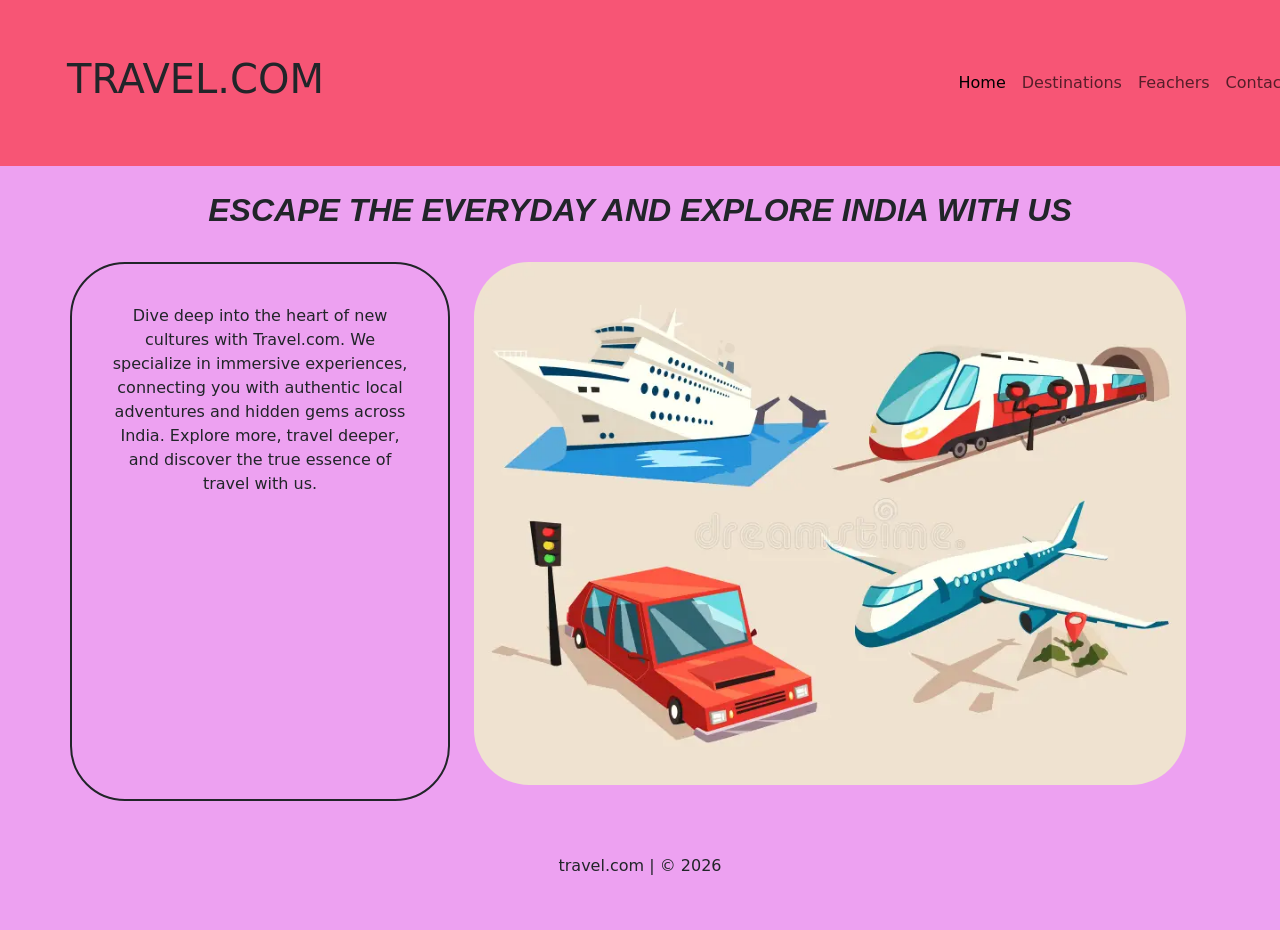
<file: index.html>
<!DOCTYPE html>
<html lang="en">

<head>
    <meta charset="UTF-8">
    <meta name="viewport" content="width=device-width, initial-scale=1.0">
    <title>EXPLORE INDIA WITH US</title>
    <link href="https://cdn.jsdelivr.net/npm/bootstrap@5.3.8/dist/css/bootstrap.min.css" rel="stylesheet"
        integrity="sha384-sRIl4kxILFvY47J16cr9ZwB07vP4J8+LH7qKQnuqkuIAvNWLzeN8tE5YBujZqJLB" crossorigin="anonymous">
    <link rel="stylesheet" href="styling/styling.css">
</head>


<body>
    <header>
        <div class="container-fluid parent">
            <div class="row child1">
                <div class="col-xl-9 col-lg-6 col-md-8">
                    <div class="container ">
                        <h1>TRAVEL.COM</h1>
                    </div>
                </div>

                <div class="col-xl-3 col-lg-6 col-md-4">
                    <div class="child">
                        <nav class="navbar navbar-expand-lg ">
                            <div class="child3">
                                <button class="navbar-toggler" type="button" data-bs-toggle="collapse"
                                    data-bs-target="#navbarNav" aria-controls="navbarNav" aria-expanded="false"
                                    aria-label="Toggle navigation center">
                                    <span class="navbar-toggler-icon"></span>
                                </button>
                            </div>
                            <div class="collapse navbar-collapse" id="navbarNav">
                                <ul class="navbar-nav">
                                    <li class="nav-item">
                                        <a class="nav-link active" aria-current="page" href="index.html">Home</a>
                                    </li>
                                    <li class="nav-item">
                                        <a class="nav-link" href="destination.html">Destinations</a>
                                    </li>
                                    <li class="nav-item">
                                        <a class="nav-link" href="feachers.html">Feachers</a>
                                    </li>
                                    <li class="nav-item">
                                        <a class="nav-link" href="conatcts.html">Contacts</a>
                                    </li>
                                </ul>
                            </div>
                        </nav>
                    </div>
                    
                </div>
            </div>
        </div>
    </header>

    <main>
        <div>
            <h2>ESCAPE THE EVERYDAY AND EXPLORE INDIA WITH US</h2>
        </div>
        <div>
            <section>
                <div class="container">
                    <div class="row ">
                        <div class="child4 col-xl-4 col-lg-4 col-md-12">
                            <p> Dive deep into the heart of new cultures with Travel.com. We specialize in immersive
                                experiences, connecting you with authentic local adventures and hidden gems across
                                India. Explore more, travel deeper, and discover the true essence of travel with us.
                            </p>
                        </div>
                        <div class="col-xl-8 col-lg-8 col-md-12">
                            <div class="container">
                                <figure>
                                    <img class="image1" src="images/travel common.jpg" alt="Intro pic">
                                </figure>
                            </div>
                        </div>
                    </div>
                </div>
            </section>
        </div>
    </main>

    <footer>
        <p>
        <h6> travel.com | &copy; 2026 </h6>
        </p>
    </footer>

    <script src="https://cdn.jsdelivr.net/npm/bootstrap@5.3.8/dist/js/bootstrap.bundle.min.js"
        integrity="sha384-FKyoEForCGlyvwx9Hj09JcYn3nv7wiPVlz7YYwJrWVcXK/BmnVDxM+D2scQbITxI"
        crossorigin="anonymous"></script>
</body>

</html>
</file>
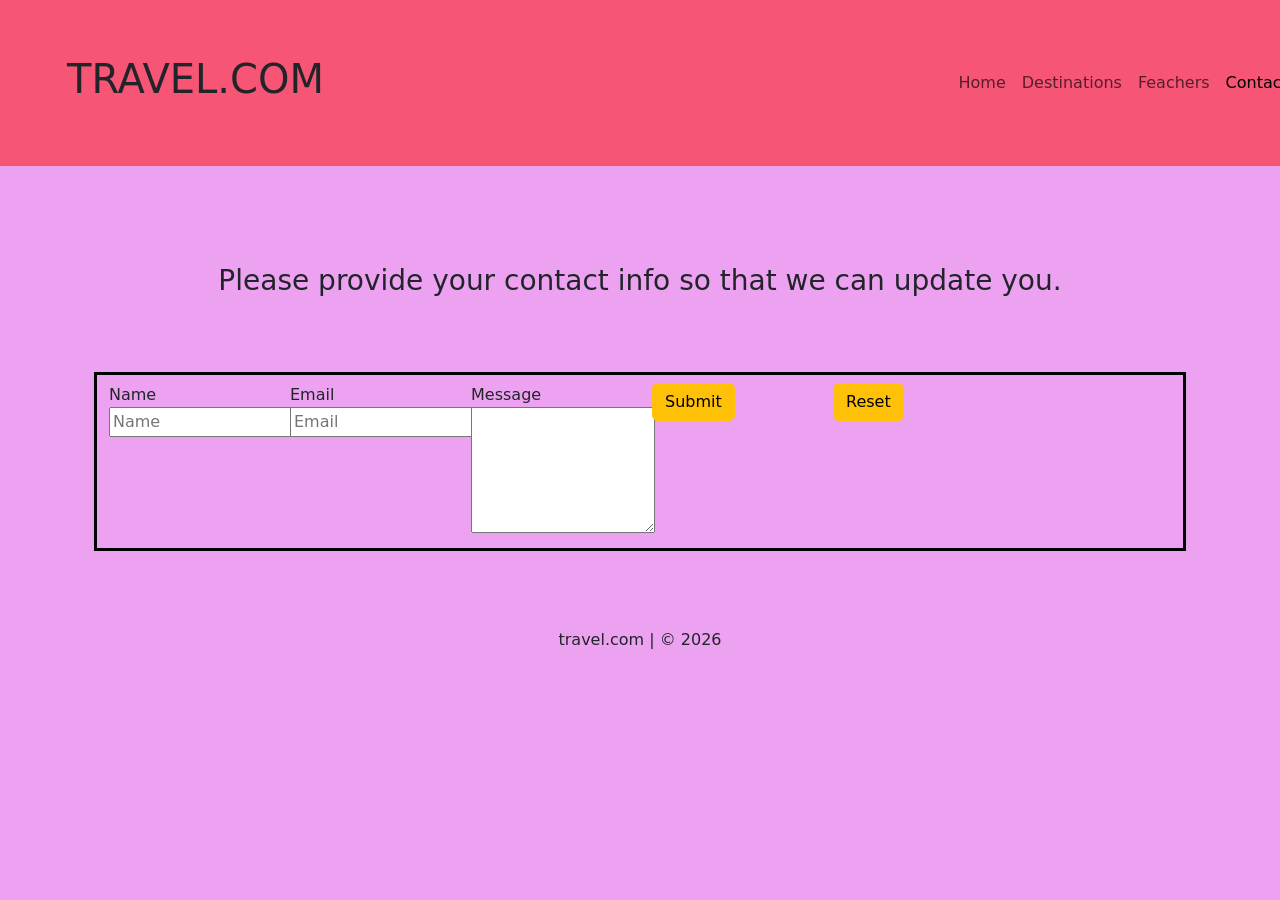
<file: conatcts.html>
<!DOCTYPE html>
<html lang="en">

<head>
    <meta charset="UTF-8">
    <meta name="viewport" content="width=device-width, initial-scale=1.0">
    <title>EXPLORE INDIA WITH US</title>
    <link href="https://cdn.jsdelivr.net/npm/bootstrap@5.3.8/dist/css/bootstrap.min.css" rel="stylesheet"
        integrity="sha384-sRIl4kxILFvY47J16cr9ZwB07vP4J8+LH7qKQnuqkuIAvNWLzeN8tE5YBujZqJLB" crossorigin="anonymous">
    <link rel="stylesheet" href="styling/styling.css">
</head>


<body>
    <header>
        <div class="container-fluid parent">
            <div class="row child1">
                <div class="col-xl-9 col-lg-6 col-md-8">
                    <div class="container ">
                        <h1>TRAVEL.COM</h1>
                    </div>
                </div>

                <div class="col-xl-3 col-lg-6 col-md-4">
                    <div class="child">
                        <nav class="navbar navbar-expand-lg ">
                            <div class="child3">
                                <button class="navbar-toggler" type="button" data-bs-toggle="collapse"
                                    data-bs-target="#navbarNav" aria-controls="navbarNav" aria-expanded="false"
                                    aria-label="Toggle navigation center">
                                    <span class="navbar-toggler-icon"></span>
                                </button>
                            </div>
                            <div class="collapse navbar-collapse" id="navbarNav">
                                <ul class="navbar-nav">
                                    <li class="nav-item">
                                        <a class="nav-link" href="index.html">Home</a>
                                    </li>
                                    <li class="nav-item">
                                        <a class="nav-link" href="destination.html">Destinations</a>
                                    </li>
                                    <li class="nav-item">
                                        <a class="nav-link" href="feachers.html">Feachers</a>
                                    </li>
                                    <li class="nav-item">
                                        <a class="nav-link active" aria-current="page" href="conatcts.html">Contacts</a>
                                    </li>
                                </ul>
                            </div>
                        </nav>
                    </div>
                    
                </div>
            </div>
        </div>
    </header>

    <main>
        <div class="container py-4">
            <div>
                <h3 class="container about py-4">Please provide your contact info so that we can update you.
                </h3>
            </div>
            <div class="container">
                <form>
                    <div class="container">
                        <div class="row ">
                            <div class="col-12 col-md-12 col-lg-3 col-xl-2 py-2">
                                <label for="name">Name</label>
                                <input type="text" name="fname" id="fname" placeholder="Name" required>
                            </div>

                            <div class="col-12 col-md-12 col-lg-3 col-xl-2 py-2">
                                <label for="email">Email</label>
                                <input type="email" name="Email" placeholder="Email" required>
                            </div>

                            <div class="col-12 col-md-12 col-lg-3 col-xl-2 py-2">
                                <label for="Message">Message</label>
                                <textarea rows="5" name="Message" placeholder="Message" required>
                                </textarea>
                            </div>
                            <div class="col-12 col-md-12 col-lg-3 col-xl-2 py-2">
                                <button type="Submit" class="btn btn-warning">Submit</button>
                            </div>
                            <div class="col-12 col-md-12 col-lg-3 col-xl-2 py-2">
                                <button type="reset" class="btn btn-warning">Reset</button>
                            </div>
                        </div>
                    </div>
                </form>
            </div>
        </div>
    </main>

    <footer>
        <p>
        <h6> travel.com | &copy; 2026 </h6>
        </p>
    </footer>

    <script src="https://cdn.jsdelivr.net/npm/bootstrap@5.3.8/dist/js/bootstrap.bundle.min.js"
        integrity="sha384-FKyoEForCGlyvwx9Hj09JcYn3nv7wiPVlz7YYwJrWVcXK/BmnVDxM+D2scQbITxI"
        crossorigin="anonymous"></script>
</body>

</html>
</file>
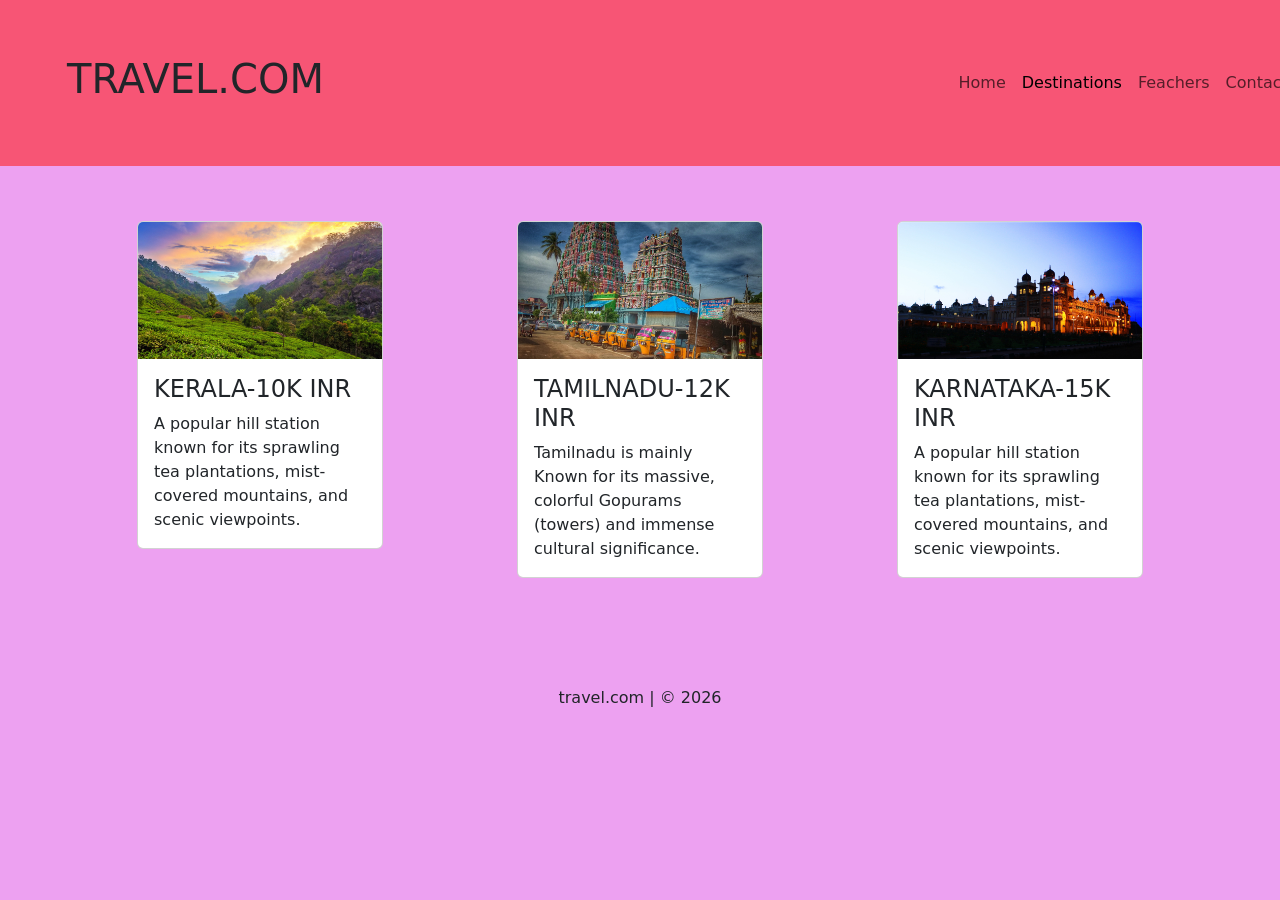
<file: destination.html>
<!DOCTYPE html>
<html lang="en">

<head>
    <meta charset="UTF-8">
    <meta name="viewport" content="width=device-width, initial-scale=1.0">
    <title>EXPLORE INDIA WITH US</title>
    <link href="https://cdn.jsdelivr.net/npm/bootstrap@5.3.8/dist/css/bootstrap.min.css" rel="stylesheet"
        integrity="sha384-sRIl4kxILFvY47J16cr9ZwB07vP4J8+LH7qKQnuqkuIAvNWLzeN8tE5YBujZqJLB" crossorigin="anonymous">
    <link rel="stylesheet" href="styling/styling.css">
</head>


<body>
    <header>
        <div class="container-fluid parent">
            <div class="row child1">
                <div class="col-xl-9 col-lg-6 col-md-8">
                    <div class="container ">
                        <h1>TRAVEL.COM</h1>
                    </div>
                </div>

                <div class="col-xl-3 col-lg-6 col-md-4">
                    <div class="child">
                        <nav class="navbar navbar-expand-lg ">
                            <div class="child3">
                                <button class="navbar-toggler" type="button" data-bs-toggle="collapse"
                                    data-bs-target="#navbarNav" aria-controls="navbarNav" aria-expanded="false"
                                    aria-label="Toggle navigation center">
                                    <span class="navbar-toggler-icon"></span>
                                </button>
                            </div>
                            <div class="collapse navbar-collapse" id="navbarNav">
                                <ul class="navbar-nav">
                                    <li class="nav-item">
                                        <a class="nav-link" href="index.html">Home</a>
                                    </li>
                                    <li class="nav-item">
                                        <a class="nav-link active" aria-current="page"
                                            href="destination.html">Destinations</a>
                                    </li>
                                    <li class="nav-item">
                                        <a class="nav-link" href="feachers.html">Feachers</a>
                                    </li>
                                    <li class="nav-item">
                                        <a class="nav-link" href="conatcts.html">Contacts</a>
                                    </li>
                                </ul>
                            </div>
                        </nav>
                    </div>
                </div>
            </div>
        </div>
    </header>
    <main>

        <div class="container">
            <div class="row">
                <div class="col-xl-4">
                    <div class="sec1">
                        <div class="card" style="width: 18rem;">
                            <img src="images/MUNNAR.jpg" class="card-img-top" alt="MUNNAR">
                            <div class="card-body">
                                <h4>KERALA-10K INR</h4>
                                <p class="card-text">A popular hill station known for its sprawling tea plantations, mist-covered mountains, and scenic viewpoints.
                                </p>
                            </div>
                        </div>
                    </div>
                </div>

                <div class="col-xl-4">
                    <div class="sec1">
                        <div class="card" style="width: 18rem;">
                            <img src="images/tamilnadu.jpg" class="card-img-top" alt="tamilnadu">
                            <div class="card-body">
                                <h4>TAMILNADU-12K INR</h4>
                                <p class="card-text">Tamilnadu is mainly Known for its massive, colorful Gopurams (towers) and immense cultural significance.
                                </p>
                            </div>
                        </div>
                    </div>
                </div>

                <div class="col-xl-4">
                    <div class="sec1">
                        <div class="card" style="width: 18rem;">
                            <img src="images/karnataka.jpg" class="card-img-top" alt="karnataka">
                            <div class="card-body">
                                <h4>KARNATAKA-15K INR</h4>
                                <p class="card-text">A popular hill station known for its sprawling tea plantations, mist-covered mountains, and scenic viewpoints.
                                </p>
                            </div>
                        </div>
                    </div>
                </div>

            </div>
        </div>
        
        
    </main>

    <footer>
        <p>
        <h6> travel.com | &copy; 2026 </h6>
        </p>
    </footer>



    <script src="https://cdn.jsdelivr.net/npm/bootstrap@5.3.8/dist/js/bootstrap.bundle.min.js"
        integrity="sha384-FKyoEForCGlyvwx9Hj09JcYn3nv7wiPVlz7YYwJrWVcXK/BmnVDxM+D2scQbITxI" crossorigin="anonymous">
        </script>
</body>

</html>
</file>
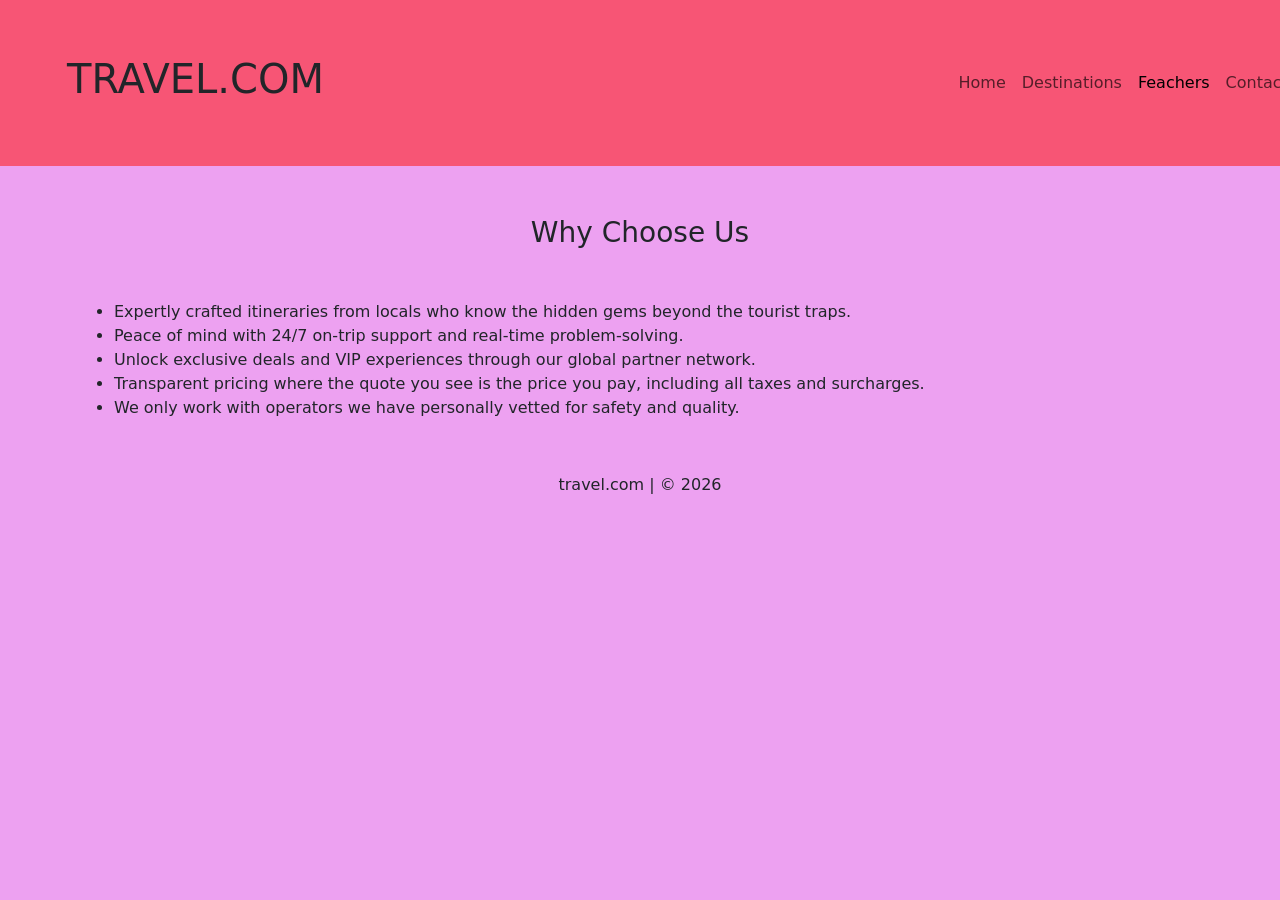
<file: feachers.html>
<!DOCTYPE html>
<html lang="en">

<head>
    <meta charset="UTF-8">
    <meta name="viewport" content="width=device-width, initial-scale=1.0">
    <title>EXPLORE INDIA WITH US</title>
    <link href="https://cdn.jsdelivr.net/npm/bootstrap@5.3.8/dist/css/bootstrap.min.css" rel="stylesheet"
        integrity="sha384-sRIl4kxILFvY47J16cr9ZwB07vP4J8+LH7qKQnuqkuIAvNWLzeN8tE5YBujZqJLB" crossorigin="anonymous">
    <link rel="stylesheet" href="styling/styling.css">
</head>


<body>
    <header>
        <div class="container-fluid parent">
            <div class="row child1">
                <div class="col-xl-9 col-lg-6 col-md-8">
                    <div class="container ">
                        <h1>TRAVEL.COM</h1>
                    </div>
                </div>

                <div class="col-xl-3 col-lg-6 col-md-4">
                    <div class="child">
                        <nav class="navbar navbar-expand-lg ">
                            <div class="child3">
                                <button class="navbar-toggler" type="button" data-bs-toggle="collapse"
                                    data-bs-target="#navbarNav" aria-controls="navbarNav" aria-expanded="false"
                                    aria-label="Toggle navigation center">
                                    <span class="navbar-toggler-icon"></span>
                                </button>
                            </div>
                            <div class="collapse navbar-collapse" id="navbarNav">
                                <ul class="navbar-nav">
                                    <li class="nav-item">
                                        <a class="nav-link" href="index.html">Home</a>
                                    </li>
                                    <li class="nav-item">
                                        <a class="nav-link" aria-current="page"
                                            href="destination.html">Destinations</a>
                                    </li>
                                    <li class="nav-item">
                                        <a class="nav-link active" aria-current="page" href="feachers.html">Feachers</a>
                                    </li>
                                    <li class="nav-item">
                                        <a class="nav-link" href="conatcts.html">Contacts</a>
                                    </li>
                                </ul>
                            </div>
                        </nav>
                    </div>
                </div>
            </div>
        </div>
    </header>

    <main>
        <div class="container">
            <h3>Why Choose Us</h3>
        </div>

        <div class="container">
            <ul>
                <li>Expertly crafted itineraries from locals who know the hidden gems beyond the tourist traps.</li>
                <li>Peace of mind with 24/7 on-trip support and real-time problem-solving.</li>
                <li>Unlock exclusive deals and VIP experiences through our global partner network.</li>
                <li>Transparent pricing where the quote you see is the price you pay, including all taxes and surcharges.</li>
                <li>We only work with operators we have personally vetted for safety and quality.</li>
            </ul>

        </div>

    </main>


    <footer>
        <p>
        <h6> travel.com | &copy; 2026 </h6>
        </p>
    </footer>



    <script src="https://cdn.jsdelivr.net/npm/bootstrap@5.3.8/dist/js/bootstrap.bundle.min.js"
        integrity="sha384-FKyoEForCGlyvwx9Hj09JcYn3nv7wiPVlz7YYwJrWVcXK/BmnVDxM+D2scQbITxI" crossorigin="anonymous">
        </script>
</body>
</file>
<file: styling/styling.css>
body{
    background: #eda1f1;
   
}

header{
    background-color: rgb(247, 85, 117);
}
.parent{
    padding: 55px;
}

/* for mobile */
@media (max-width: 768px){
    .child1{
        align-items: center;
        text-align: center;
    }
}
/* mobile end */

/* for tab */
@media (min-width: 768px) and (max-width: 1024px) {
    .child1{
        align-items: start;
    }
}
/* tab end */


@media (min-width: 768px) and (max-width: 1024px) {
    button{
        align-items: center;
        text-align: center;
    }
}

@import url('https://fonts.googleapis.com/css2?family=Lobster+Two:ital,wght@0,400;0,700;1,400;1,700&display=swap');

    h2{
    font-family: "Lobster Two", sans-serif;
    font-weight: 700;
    font-style: italic;
    }

h2{
    text-align: center;
    padding: 25px;
}

.child4{
    display: flex;
    border: solid 2px;
    border-radius: 55px;
    padding: 40px;
    text-align: center;
    justify-content: center;
}

/* for mobile */
@media (max-width: 768px){
    .child4{
        margin: 10px;
    }
}
/* mobile end */

/* for tab */
@media (min-width: 768px) and (max-width: 1024px) {
    .child4{
        margin: 10px;
    }
}
/* tab end */


.image1{
    width: 100%;
    border-radius: 55px;
}

/* for mobile */
@media (max-width: 768px){
    .image1{
        margin: 10px;
    }
}
/* mobile end */

/* for tab */
@media (min-width: 768px) and (max-width: 1024px) {
    .child4{
        margin: 10px;
    }
}
/* tab end */

footer{
    text-align: center;
    margin: 55px;
}

.sec1{
    padding: 55px;
    display: flex;
}

h3 {
    margin: 50px;
    text-align: center;
}

form {
    border: solid black;
}


/* @media (min-width: 576px) {
        .list{
            padding: 15px;
            margin: 5px 50px;
            list-style: none;
            border: solid #090b0b;
            display: grid;
            font-weight: bold;
            justify-content: center;
            grid-template-columns: 1fr ;
    }
} */
</file>
